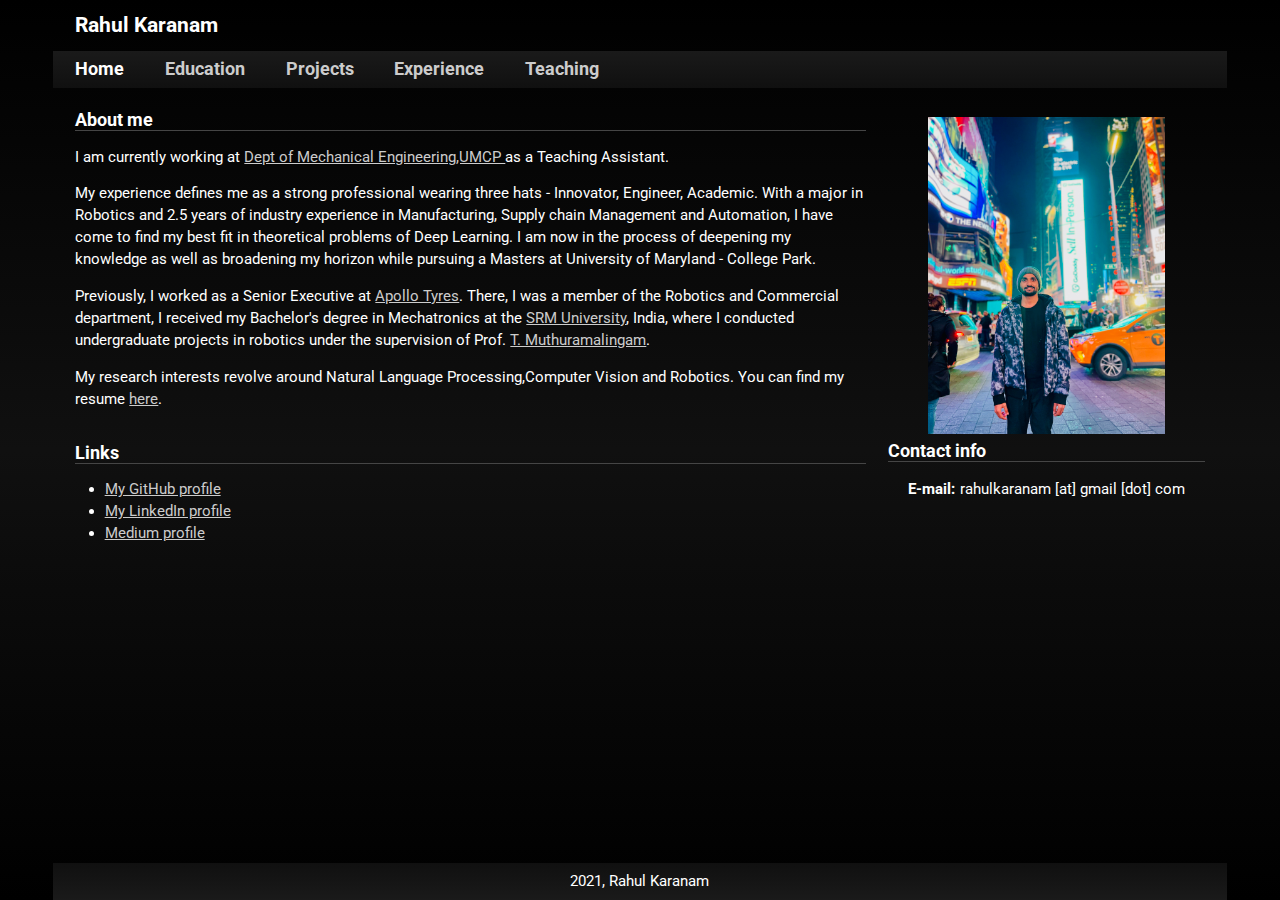
<file: index.html>
<!DOCTYPE html>

<html lang="en-US">

<head>
    <!-- Global site tag (gtag.js) - Google Analytics -->
    <script async src="https://www.googletagmanager.com/gtag/js?id=G-BFEFGHFDP0"></script>
    <script>
        window.dataLayer = window.dataLayer || [];

        function gtag() {
            dataLayer.push(arguments);
        }
        gtag('js', new Date());

        gtag('config', 'G-BFEFGHFDP0');
    </script>
    <meta charset="UTF-8">
    <meta name="description" content="My personal webpage">
    <meta name="keywords" content="point cloud, cilantro, SLAM, 3D reconstruction, 3D vision, perception, registration, non-rigid">
    <meta name="author" content="Rahul Karanam">
    <meta name="viewport" content="width=device-width, initial-scale=1.0">
    <title>Rahul Karanam</title>
    <link href="style/style.css" rel="stylesheet" type="text/css" media="screen" />
    <link rel="stylesheet" href="https://use.fontawesome.com/releases/v5.5.0/css/all.css" integrity="sha384-B4dIYHKNBt8Bc12p+WXckhzcICo0wtJAoU8YZTY5qE0Id1GSseTk6S+L3BlXeVIU" crossorigin="anonymous">
</head>

<body>
    <!-- Google Tag Manager (noscript) -->
    <noscript><iframe src="https://www.googletagmanager.com/ns.html?id=GTM-NN7BJQ4"
height="0" width="0" style="display:none;visibility:hidden"></iframe></noscript>
    <!-- End Google Tag Manager (noscript) -->
    <div id="body_container">
        <script src="generate_header.js"></script>

        <script>
            document.getElementById("index").style.color = "white";
        </script>

        <div id="page">
            <div id="content">
                <div id="about" class="post">
                    <h2 class="title">About me</h2>
                    <div class="entry">
                        <p>
                            I am currently working at <a href="https://enme.umd.edu/">Dept of Mechanical Engineering,UMCP </a> as a Teaching Assistant.
                        </p>
                        <p>
                            My experience defines me as a strong professional wearing three hats - Innovator, Engineer, Academic. With a major in Robotics and 2.5 years of industry experience in Manufacturing, Supply chain Management and Automation, I have come to find my best fit
                            in theoretical problems of Deep Learning. I am now in the process of deepening my knowledge as well as broadening my horizon while pursuing a Masters at University of Maryland - College Park.
                        </p>
                        <p>
                            Previously, I worked as a Senior Executive at <a href="https://corporate.apollotyres.com/">Apollo Tyres</a>. There, I was a member of the Robotics and Commercial department, I received my Bachelor's degree in Mechatronics at
                            the
                            <a href="https://www.srmist.edu.in/engineering/department-of-mechatronics-engineering/about-the-department">SRM University</a>, India, where I conducted undergraduate projects in robotics under the supervision of Prof. <a href="https://www.srmist.edu.in/engineering/mechtronics/faculty/dr-t-muthuramalingam">T. Muthuramalingam</a>.
                        </p>
                        <p>
                            My research interests revolve around Natural Language Processing,Computer Vision and Robotics. You can find my resume <a href="style/Resume_RK.pdf">here</a>.
                        </p>
                    </div>
                </div>
                <div id="links" class="post">
                    <h2 class="title">Links</h2>
                    <div class="entry">
                        <ul>
                            <li><a href="https://github.com/karanamrahul">My GitHub profile</a></li>
                            <li><a href="https://www.linkedin.com/in/rahulkaranam">My LinkedIn profile</a></li>
                            <li><a href="https://rahulkaranam777.medium.com/">Medium profile</a></li>
                        </ul>
                    </div>
                </div>
            </div>
            <!-- end #content -->
            <div id="sidebar">
                <img class="img_w_75 img_float" src="images/me1.jpeg" alt="Me" />
                <div id="contact" class="post">
                    <h2 class="title">Contact info</h2>
                    <div class="entry">
                        <table>
                            <tr>
                                <td><strong>E-mail:</strong></td>
                                <td>rahulkaranam [at] gmail [dot] com</td>
                            </tr>
                        </table>
                        <div id="contact_icons">
                            <a href="style/Resume_RK.pdf">
                                <i class="contact_icon fas fa-file-pdf"></i>
                            </a>
                            <a href="https://github.com/karanamrahul">
                                <i class="contact_icon fab fa-github"></i>
                            </a>
                            <a href="https://www.linkedin.com/in/rahulkaranam">
                                <i class="contact_icon fab fa-linkedin"></i>
                            </a>
                        </div>
                    </div>
                </div>
            </div>
            <!-- end #sidebar -->
            <div class="clear"></div>
        </div>
        <!-- end #page -->

        <script src="generate_footer.js"></script>
    </div>
    <!-- end #body_container -->

</body>

</html>
</file>
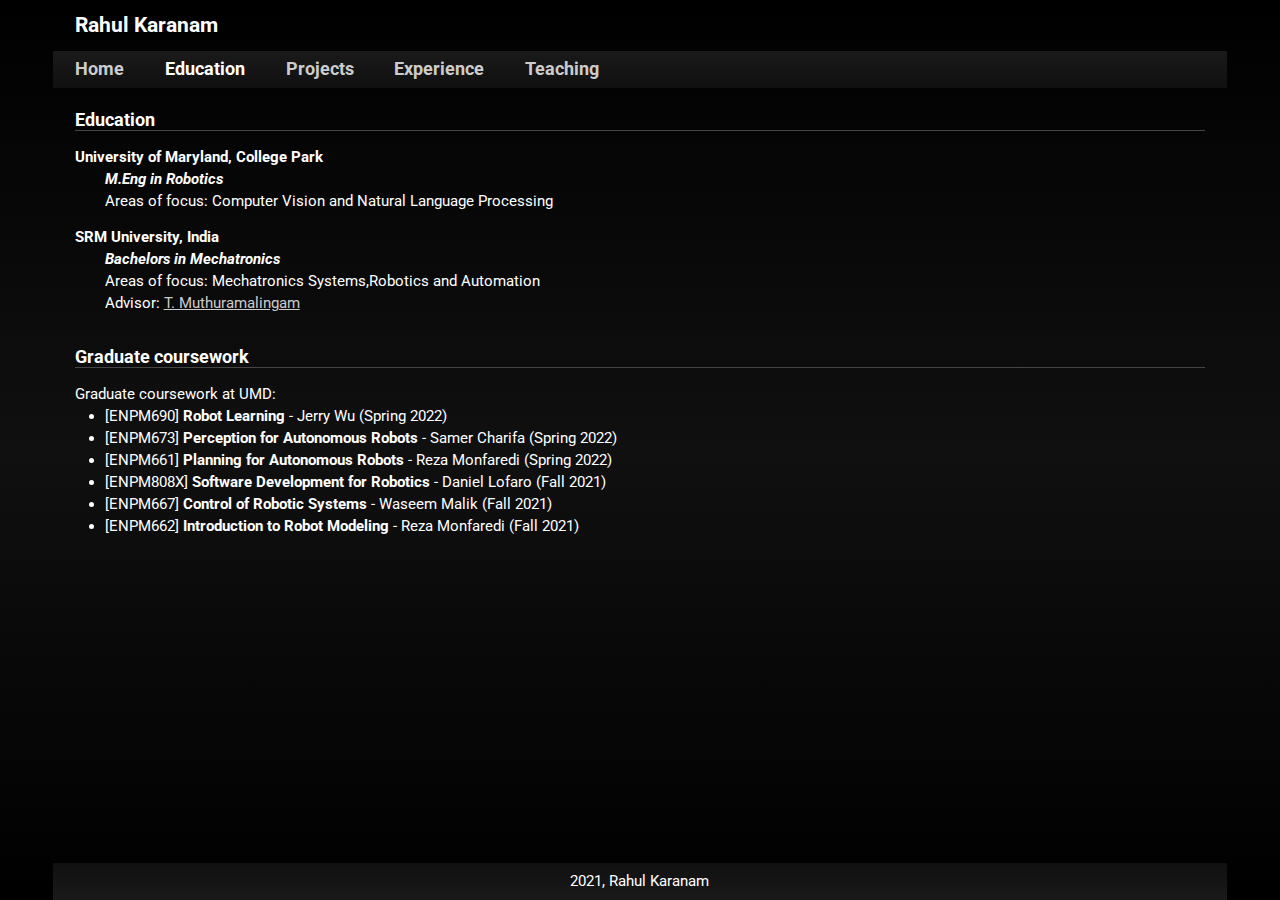
<file: education.html>
<!DOCTYPE html>

<html lang="en-US">

<head>
    <!-- Global site tag (gtag.js) - Google Analytics -->
    <script async src="https://www.googletagmanager.com/gtag/js?id=G-BFEFGHFDP0"></script>
    <script>
        window.dataLayer = window.dataLayer || [];

        function gtag() {
            dataLayer.push(arguments);
        }
        gtag('js', new Date());

        gtag('config', 'G-BFEFGHFDP0');
    </script>
    <meta charset="UTF-8">
    <meta name="description" content="My personal webpage">
    <meta name="keywords" content="point cloud, cilantro, SLAM, 3D reconstruction, 3D vision, perception, registration, non-rigid">
    <meta name="author" content="Rahul Karanam">
    <meta name="viewport" content="width=device-width, initial-scale=1.0">
    <title>Rahul Karanam</title>
    <link href="style/style.css" rel="stylesheet" type="text/css" media="screen" />
    <link rel="stylesheet" href="https://use.fontawesome.com/releases/v5.5.0/css/all.css" integrity="sha384-B4dIYHKNBt8Bc12p+WXckhzcICo0wtJAoU8YZTY5qE0Id1GSseTk6S+L3BlXeVIU" crossorigin="anonymous">
</head>

<body>

    <div id="body_container">
        <script src="generate_header.js"></script>

        <script>
            document.getElementById("education").style.color = "white";
        </script>

        <div id="page">
            <div id="content_full">
                <div id="education" class="post">
                    <h2 class="title">Education</h2>
                    <div class="entry">
                        <p><span class="bold">University of Maryland, College Park</span></p>
                        <p class="indent">
                            <span class="acadtitle">M.Eng in Robotics</span><br/> Areas of focus: Computer Vision and Natural Language Processing
                        </p>
                        <p><span class="bold">SRM University, India</span></p>
                        <p class="indent">
                            <span class="acadtitle">Bachelors in Mechatronics</span><br/> Areas of focus: Mechatronics Systems,Robotics and Automation<br/> Advisor: <a href="https://www.srmist.edu.in/engineering/mechtronics/faculty/dr-t-muthuramalingam">T. Muthuramalingam</a>
                        </p>
                    </div>
                </div>
                <div id="coursework" class="post">
                    <h2 class="title">Graduate coursework</h2>
                    <div class="entry">
                        <p>Graduate coursework at UMD:</p>
                        <ul>
                            <li>[ENPM690] <b>Robot Learning</b> - Jerry Wu (Spring 2022)</li>
                            <li>[ENPM673] <b>Perception for Autonomous Robots</b> - Samer Charifa (Spring 2022)</li>
                            <li>[ENPM661] <b>Planning for Autonomous Robots</b> - Reza Monfaredi (Spring 2022)</li>
                            <li>[ENPM808X] <b>Software Development for Robotics</b> - Daniel Lofaro (Fall 2021)</li>
                            <li>[ENPM667] <b>Control of Robotic Systems</b> - Waseem Malik (Fall 2021)</li>
                            <li>[ENPM662] <b>Introduction to Robot Modeling</b> - Reza Monfaredi (Fall 2021)</li>
                        </ul>
                    </div>
                </div>
            </div>
            <div class="clear"></div>
        </div>
        <!-- end #page -->

        <script src="generate_footer.js"></script>
    </div>
    <!-- end #body_container -->

</body>

</html>
</file>
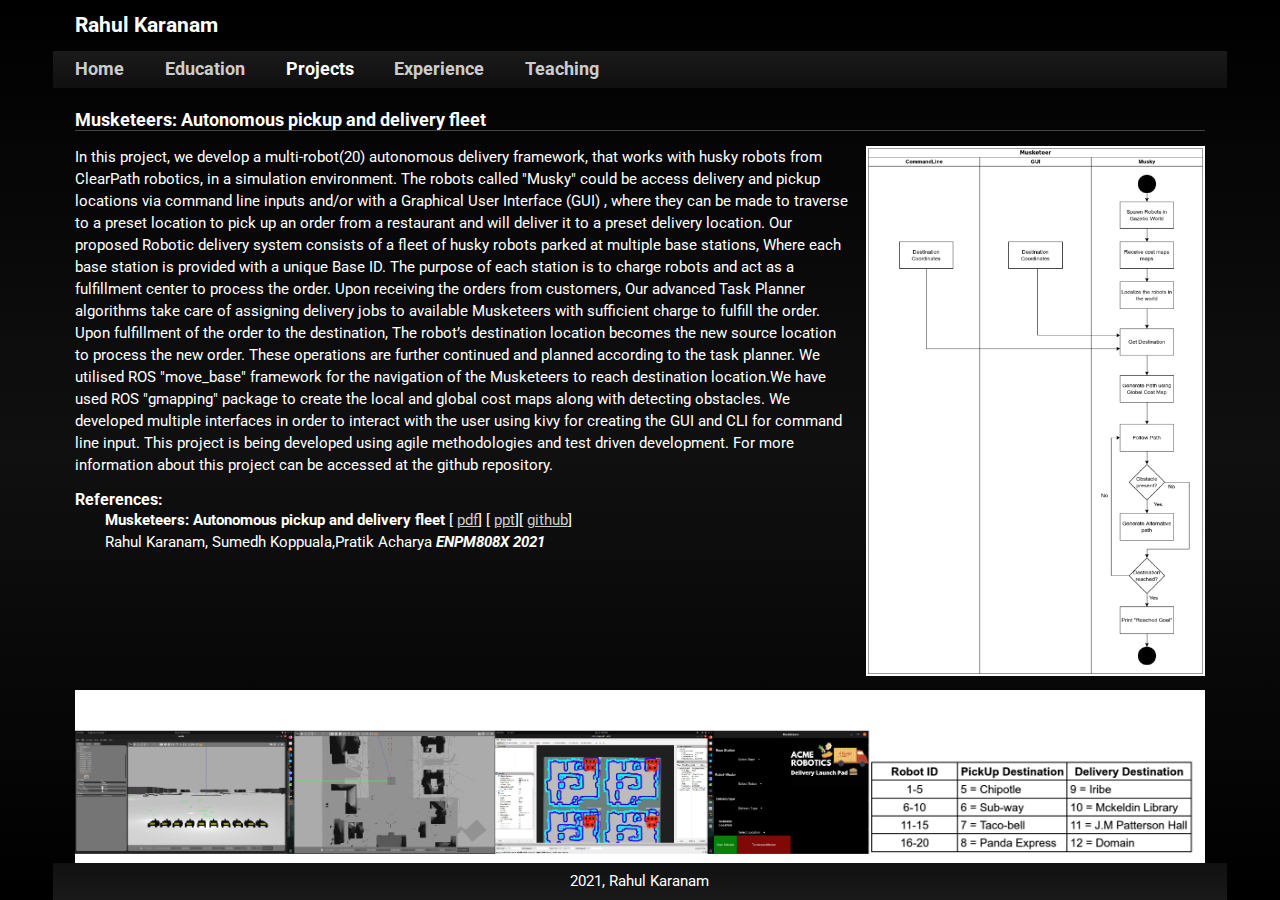
<file: projects.html>
<!DOCTYPE html>

<html lang="en-US">

<head>
    <!-- Global site tag (gtag.js) - Google Analytics -->
    <script async src="https://www.googletagmanager.com/gtag/js?id=G-BFEFGHFDP0"></script>
    <script>
        window.dataLayer = window.dataLayer || [];

        function gtag() {
            dataLayer.push(arguments);
        }
        gtag('js', new Date());

        gtag('config', 'G-BFEFGHFDP0');
    </script>
    <meta charset="UTF-8">
    <meta name="description" content="My personal webpage">
    <meta name="keywords" content="point cloud, cilantro, SLAM, 3D reconstruction, 3D vision, perception, registration, non-rigid">
    <meta name="author" content="Rahul Karanam">
    <meta name="viewport" content="width=device-width, initial-scale=1.0">
    <title>Rahul Karanam</title>
    <link href="style/style.css" rel="stylesheet" type="text/css" media="screen" />
    <link rel="stylesheet" href="https://use.fontawesome.com/releases/v5.5.0/css/all.css" integrity="sha384-B4dIYHKNBt8Bc12p+WXckhzcICo0wtJAoU8YZTY5qE0Id1GSseTk6S+L3BlXeVIU" crossorigin="anonymous">
</head>

<body>

    <div id="body_container">
        <script src="generate_header.js"></script>

        <script>
            document.getElementById("projects").style.color = "white";
        </script>

        <div id="page">
            <div id="content_full">
                <div id="topology_registration" class="post">
                    <h2 class="title">
                        Musketeers: Autonomous pickup and delivery fleet
                    </h2>
                    <div class="entry">
                        <p>
                            <img class="img_w_30 img_float_right" src="images/activity_musky.jpg" alt="Topology-aware registration overview" /> In this project, we develop a multi-robot(20) autonomous delivery framework, that works with husky robots from
                            ClearPath robotics, in a simulation environment. The robots called "Musky" could be access delivery and pickup locations via command line inputs and/or with a Graphical User Interface (GUI) , where they can be made to traverse
                            to a preset location to pick up an order from a restaurant and will deliver it to a preset delivery location. Our proposed Robotic delivery system consists of a fleet of husky robots parked at multiple base stations, Where
                            each base station is provided with a unique Base ID. The purpose of each station is to charge robots and act as a fulfillment center to process the order. Upon receiving the orders from customers, Our advanced Task Planner
                            algorithms take care of assigning delivery jobs to available Musketeers with sufficient charge to fulfill the order. Upon fulfillment of the order to the destination, The robot’s destination location becomes the new source
                            location to process the new order. These operations are further continued and planned according to the task planner. We utilised ROS "move_base" framework for the navigation of the Musketeers to reach destination location.We
                            have used ROS "gmapping" package to create the local and global cost maps along with detecting obstacles. We developed multiple interfaces in order to interact with the user using kivy for creating the GUI and CLI for command
                            line input. This project is being developed using agile methodologies and test driven development. For more information about this project can be accessed at the github repository.
                        </p>
                        <h3>References:</h3>
                        <p class="indent">
                            <span class="bold">Musketeers: Autonomous pickup and delivery fleet</span> [
                            <a href="https://drive.google.com/file/d/1M1FodIeb_yLv4JwdbofX3ztwyTm6bGPM/view?usp=sharing">pdf</a>] [
                            <a href="https://drive.google.com/file/d/1DYCjtVKh_N355wW-lCqWUxPlOrV-pOAf/view?usp=sharing">ppt</a>][
                            <a href="https://github.com/sumedhreddy90/MusketeersDeliveryFramework">github</a>]
                            <br/> Rahul Karanam, Sumedh Koppuala,Pratik Acharya
                            <span class="bolditalics">ENPM808X 2021</span>
                        </p>
                        <p>
                            <img class="img_w_100 img_float" src="images/ll.png" alt="activity diagram" />
                        </p>
                    </div>
                </div>
                <div id="cilantro" class="post">
                    <h2 class="title">
                        <span class="tt">Modelling and Control </span>: Robotics Projects focussed on ROS , Control Systems and Planning.
                    </h2>
                    <div class="entry">
                        <ul>

                            <img class="img_w_50 img_float_right" src="images/1.jpg" alt="Connected component extraction" />

                            <span class="bold">1. KitchenBot:PickPack -</span> Pick Pack which is a 6 axis UR5 robot which can assist restaurants by packaging their food products or helping out in the cooking process.The goal of this project is to design
                            and simulate a six axis robot to assist food packaging and processing used in food industries such as restaurants.

                            <li>
                                <span class="bold">Tech Stack:</span> We used Move it for planning our UR5 robot to perform the pick and place operations. Validation of the forward and inverse kinematics was done using sympy and KDL (C++ Package).UR5
                                Robot Specifications: We have chosen UR5 ( Universal Robots ) robotic arm to perform pick-and place tasks. The base of the 6-axis UR5 robot is clamped on to the above mentioned robot base. The commands were given using
                                Moveit group interface (C++) to the robot. Using the OMPL Planner we have planned the trajectory of the robot given the destination pose.PID controller was implemented to control the joints and visualization of the sensor
                                data was done using RQT and Rviz. Please refer to the below report and github for more information.



                                <!--                             <br>
                            <img class = "img_w_50 img_float" src="images/conn_comp.png" alt="Connected component extraction"/> -->
                            </li>
                            <h3>References:</h3>
                            <p class="indent">
                                <span class="bold">KitchenBot:PickPack</span> [
                                <a href="style/662_Final_Project2.pdf">pdf</a>] [
                                <a href="https://docs.google.com/presentation/d/1Uum-nZE70OGvvWTYOP9OPSmbYIG5R9U_QYHPMrI73R0/edit?usp=sharing">ppt</a>][
                                <a href="https://github.com/karanamrahul/KitchenRobot">github</a>]
                                <br/> Rahul Karanam, Sumedh Koppuala
                                <span class="bolditalics">ENPM662 2021</span>
                            </p>

                            <span class="bold">2. Inverse Kinematics Solver for 6 DOF manipulator:</span> This API will be used for Solving Inverse Kinematics of robot manipulator. It is currently used for only manipulators having six degree of freedom.
                            The input coordinates [X,Y,Z] are send as an input to the IK solver to get the output_joint_angles. We have created the FK solver in order to check for robot arm constraints are in the bias range or not. We use FK_solver in
                            order to check for the output_bias and to cancel out singularities of the robot arm. This software will compute the trajectory when you input your desired location which will return a vector of all the joint angles for the
                            robot. We simulate our trajectory using matplotlib for all the output coordinates covered till the desired location. This IK solver can be integrated with any six degree of robot manipulator.
                            <br>
                            <h3>References:</h3>
                            <p class="indent">
                                <span class="bold">Inverse Kinematics Solver for 6 DOF manipulator</span> [
                                <a href="style/IK_solver_doxygen_document.pdf">pdf</a>] [
                                <a href="style/Class_Diagram_V_3.png">UML</a>][
                                <a href="https://github.com/karanamrahul/ENPM808X_Midterm_Manipulator_IKSolver">github</a>]
                                <br/> Rahul Karanam, Sumedh Koppula ,
                                <span class="bolditalics">ENPM808X 2021</span>
                            </p>



                            <!-- <span class="bold">Geometric registration:</span> multiple generic ICP instances for <span class="italics">rigid</span> and <span class="italics">non-rigid</span> (by means of a robustly regularized, locally rigid warp field) point set registration under a flexible combined point-to-point and point-to-plane metric data term that support custom correspondence search methods (a generic, arbitrary feature space kd-tree based one, as well as a fast projective association based one for the 3D case are provided) -->
                            <span class="bold">3. Design and Simulate a LQR and LQG controller for double inverted pendulum:</span> Implementation of LQR and LQG controller in Matlab for controlling a crane with two suspended pendulums.
                            <br>

                            <!-- <br>
                            <img class = "img_w_50 img_float" src="images/fusion.png" alt="Point fusion based reconstruction"/> -->

                            <h3>References:</h3>
                            <p class="indent">
                                <span class="bold"> Design and Simulate a LQR and LQG controller for double inverted pendulum</span> [
                                <a href="style/ENPM667_Final_Project.pdf">report</a>][
                                <a href="https://github.com/karanamrahul/Control-of-Double-pendulum-using-LQR-and-LQG">github</a>]
                                <br/> Rahul Karanam, Pratik Acharya ,
                                <span class="bolditalics">ENPM667 2021</span>
                            </p>

                            <span class="bold">4. Double Q-PID:</span> Control of mobile robots using Double Q-PID algorithm.

                            <li>
                                This project is the implementation of the paper by Ignacio Carlucho on "Double Q-learning algorithm for mobile robot control". An expert agent- based system, based on a reinforcement learning agent, for self-adapting multiple low-level PID controllers
                                in mobile robots. We are demonstrating our implementation by using husky and hector quadrotor. We have presented a technical report on this paper which you can find it below.
                            </li>
                            <img class="img_w_100 img_float" src="images/kk.png" alt="Non-rigid point cloud registration" />
                            <h3>References:</h3>
                            <p class="indent">
                                <span class="bold">Double Q-PID algorithm for mobile robot control</span> [
                                <a href="https://www.sciencedirect.com/science/article/pii/S0957417419304749">pdf</a>] [
                                <a href="style/DoubleQPID_report.pdf">report</a>][
                                <a href="https://github.com/karanamrahul/DoubleQPID-Algorithm">github</a>]
                                <br/> Rahul Karanam, Sumedh Koppula ,
                                <span class="bolditalics">ENPM667 2021</span>
                            </p>

                        </ul>

                    </div>
                </div>
                <div id="box_detection_fitting" class="post">
                    <h2 class="title">
                        Deep Learning
                    </h2>
                    <h3>Text2Py: A transformer based model which generates python snippets given natural language ( English ) as input with proper white space indentations.</h3>
                    <div class="entry">
                        <p>
                            Generating Machine code from Human Languages is a challenging problem. In this project I have used Neural Transformer to generate Python Source Code from a given English Description. I have used a custom dataset where each record starts with English Description
                            line starting with # character followed by python code. The dataset is available in link below:We develop a pipeline for creating different tokenizer for english and python's indentations. After the preprocessing of the dataset
                            , it is then divided into question-answers pairs (English and Python code). We used a encoder-decoder architecture based transformer which uses a special type of attention mechanism called self-attention.The word embeddings
                            of the input sequence are computed simultaneously along with positional encoding to get the positional information.The encoder takes the english words, create embeddings (pre-trained Glove embedding is used) and then pass through
                            all the encoder transformer layers to get the encoded output which is passed to decoder.For Decoder, the standard architecture is modified to include Output Type as one of input. So, inputs used are [ Output Python Token ,
                            Output Python Token Type , Position] , the embedding are created for all these three and then passed through masked multihead attention and Layer normalization layers, which is then combined with encoder output and passed through
                            the multihead attention layers and layer normalization layers followed by Feed Forward layer and then softmax is applied to get the final output.I have used Adam optimizer and cross-entropy loss to measure the performance.This
                            is our best score ( BLEU ) after training for several epochs -| Test Loss: 0.125 | Test PPL: 1.133 |.
                        </p>



                        <h3>Source code:</h3>
                        <p class="indent">
                            Text2Py python code generator is available <a href="https://github.com/karanamrahul/Natural-Language-Processing-Projects/tree/main/Text2Py">here</a>.
                        </p>
                        <h3>Dataset:</h3>
                        <p class="indent">
                            A customized dataset of 4600+ examples of English Text to Python is available <a href="https://github.com/karanamrahul/Natural-Language-Processing-Projects/tree/main/Text2Py/Dataset">here</a>.
                        </p>
                        <h3>References:</h3>
                        <p class="indent">
                            <span class="bold">Text2Py: A transformer based model which generates python snippets given natural language as input</span> [
                            <a href="https://rahulkaranam777.medium.com/transformers-rising-from-the-ashes-of-rnn-lstm-35619d1a1bf6">blog</a>] [
                            <a href="style/Rahul Karanam END Phase 1 Completion Certificate.pdf">course</a>]
                            <br/> Rahul Karanam
                            <span class="bolditalics">END 2021</span>
                        </p>
                        <br>
                        <img class="img_w_100 img_float" src="images/Untitled design(1).png" alt="Non-rigid point cloud registration" />

                    </div>
                    <h3>Autonomous RC car using raspberry Pi3.</h3>
                    <div class="entry">
                        <p>
                            <img class="img_w_30 img_float_right" src="images/back.jpg" alt="Topology-aware registration overview" />A scaled down version of a self-driving car is being built using neural networks. • This system uses l293d for controlling
                            the motors, Pi camera for taking photos and providing inputs to the neural network. • Trained the model using a supervised learning algorithm to learn the optimized steering angle with two hidden layers. • Ultrasonic sensors
                            are used for obstacle avoidance; Raspberry pi is used as a server to take the inputs and predict the outcome after training through a neural network. • We use Opencv to optimize the weights by backpropagating the gradients.
                            Once we get the optimized weights, we can apply it to the model then the car can run autonomously.
                        </p>
                        <h3>References:</h3>
                        <p class="indent">
                            <span class="bold">Autonomous RC Car : A scaled down version of a self-driving car.</span> [
                            <a href="https://drive.google.com/drive/folders/1CSSRRHRLXUHUOWioqCUynzdXFRYdjhv6?usp=sharing">photos</a>]
                            <br/> Rahul Karanam
                            <span class="bolditalics">CITD 2017</span>
                            <br>
                            <img class="img_w_30 img_float" src="images/front.jpg" style="transform:rotate(270deg);" alt="Non-rigid point cloud registration" />
                        </p>
                    </div>
                </div>
                <div id="spatial_relations" class="post">
                    <h2 class="title">
                        Undergraduate Capstone : Design and Development of Unmanned Ground Vehicle for Surveillance
                    </h2>
                    <div class="entry">
                        <p>
                            <img class="img_w_30 img_float_right" src="images/assem.png" alt="Spatial relations grounding" /> A four-articulated legged UGV with 3 DOF Pan tilt camera used for surveillance in a remote area. The Vehicle has four articulated
                            legs which can operate on any terrain, can climb stairs and a 3 DOF Pan tilt camera used for visual support and can carry payload using the robotic arm from a shorter distance. It is controlled through a wireless joystick which
                            is attached with an in-built display for visual scope. The Project can be further developed by collaborating with drones for vision and path guidance to access inaccessible terrain and environments.
                        </p>
                        <h3>References:</h3>
                        <p class="indent">
                            <span class="bold">Design and Development of Unmanned Ground Vehicle for Surveillance</span> [
                            <a href="https://drive.google.com/drive/folders/1bOeYJUD8o37_FYGV_K5lmIe7avK6pzT0?usp=sharing">photos</a>] [
                            <a href="https://drive.google.com/file/d/1NW33QJsJzZh9uiFDgCmtf4_YZgftkxvo/view?usp=sharing">demo</a>]
                            <br/> Rahul Karanam, T.Muthuramalingam
                            <span class="bolditalics">SRM  2018</span>
                        </p>
                        <p>
                            <img class="img_w_100 img_float" src="images/ugv5.jpg" alt="Spatial relations tracking" />
                        </p>
                    </div>
                </div>
            </div>
            <div class="clear"></div>
        </div>
        <!-- end #page -->

        <script src="generate_footer.js"></script>
    </div>
    <!-- end #body_container -->

</body>

</html>
</file>
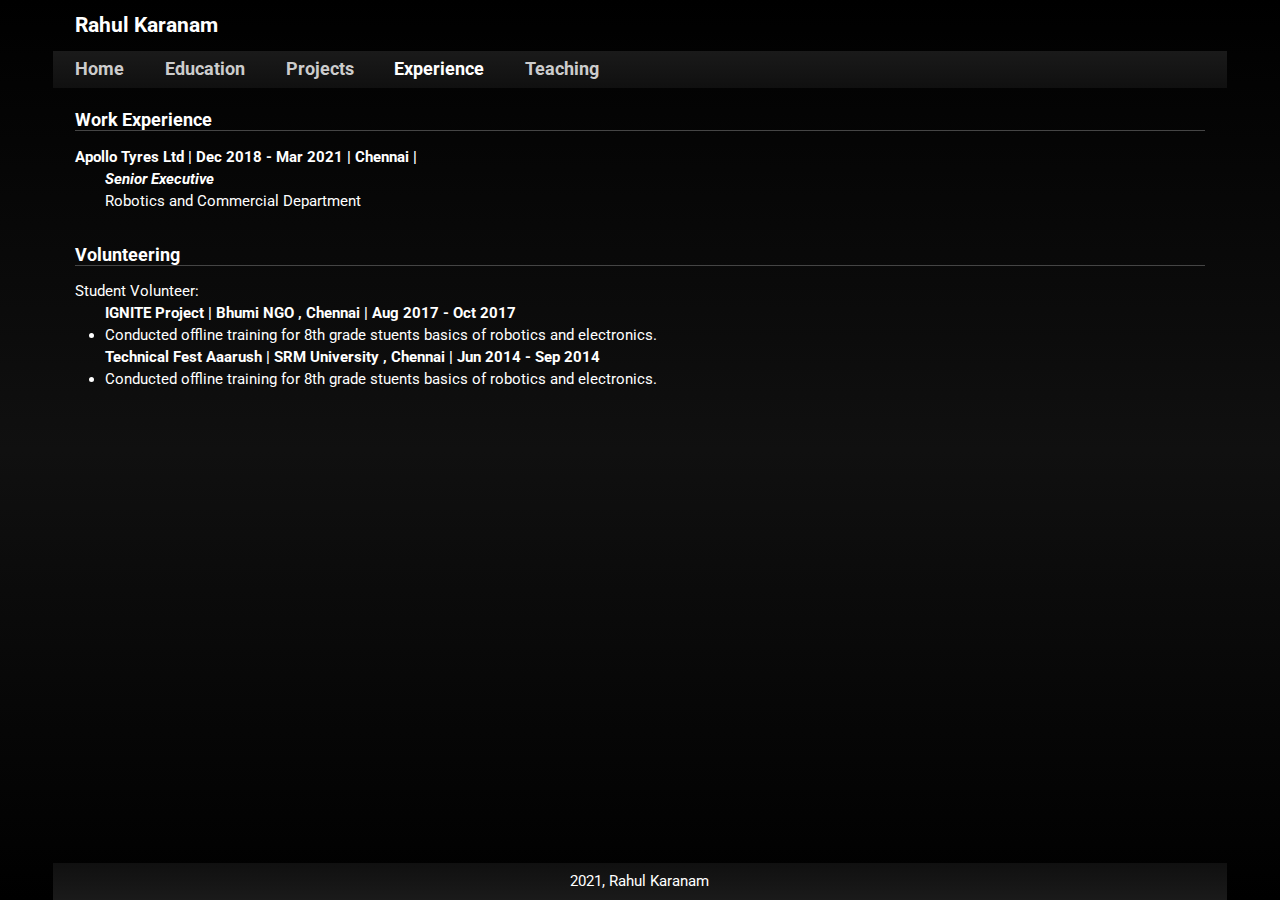
<file: publications.html>
<!DOCTYPE html>

<html lang="en-US">

<head>
    <!-- Global site tag (gtag.js) - Google Analytics -->
    <script async src="https://www.googletagmanager.com/gtag/js?id=G-BFEFGHFDP0"></script>
    <script>
        window.dataLayer = window.dataLayer || [];

        function gtag() {
            dataLayer.push(arguments);
        }
        gtag('js', new Date());

        gtag('config', 'G-BFEFGHFDP0');
    </script>
    <meta charset="UTF-8">
    <meta name="description" content="My personal webpage">
    <meta name="keywords" content="point cloud, cilantro, SLAM, 3D reconstruction, 3D vision, perception, registration, non-rigid">
    <meta name="author" content="Rahul Karanam">
    <meta name="viewport" content="width=device-width, initial-scale=1.0">
    <title>Rahul Karanam</title>
    <link href="style/style.css" rel="stylesheet" type="text/css" media="screen" />
    <link rel="stylesheet" href="https://use.fontawesome.com/releases/v5.5.0/css/all.css" integrity="sha384-B4dIYHKNBt8Bc12p+WXckhzcICo0wtJAoU8YZTY5qE0Id1GSseTk6S+L3BlXeVIU" crossorigin="anonymous">
</head>

<body>

    <div id="body_container">
        <script src="generate_header.js"></script>

        <script>
            document.getElementById("publications").style.color = "white";
        </script>

        <div id="page">
            <div id="content_full">
                <div id="publication" class="post">
                    <h2 class="title">Work Experience</h2>
                    <div class="entry">
                        <p><span class="bold">Apollo Tyres Ltd | Dec 2018 - Mar 2021 | Chennai |</span></p>
                        <p class="indent">
                            <span class="acadtitle">Senior Executive</span><br/> Robotics and Commercial Department
                        </p>
                        <!-- <li>Developed 30+ PowerBI reports with multiple dashboards and stories to effectively express budget KPI’s and forecasts that support strategic and operational decision making.</li>

                        <li>Wrote python scripts to automate reports for ongoing projects, bringing the workforce hours down by 38%. </li>
                        <li>Spearheaded the advanced insights initiative for more robust system state monitoring via tools on robots and other automation equipment software in Packaging Business unit reducing the downtime by 25%. </li>
                        <li>Collaborated with cross-functional teams to emphasise should-cost pricing model, using predictive modelling and strategizing, leading to a 35% increase in savings per quarter. </li>
                        <li> Streamlined the navigation flow of the sensor data from the palletizing robots, magnifying the traffic from the SQL servers and reducing the number of misdirected links by 40%. </li>
                        <li>Collaborated across solutions engineering, automation,quality and product development team to productize in-house end of line material handling systems, robotics and MES solutions.</li>
                        <li> Programed 3D Simulations for robotic pick & place, palletizing, de-palletizing, conveyor networks using industrial robots (Kuka, AB, 6-axis serial) and automatic storage and retrieval systems .</li> -->
                        <!-- 
                        <p><span class="bold">Great Game India | Jan 2018 - Jun 2018 | Hyderabad , India |</span></p>
                        <p class="indent">
                            <span class="acadtitle">Research Analyst Intern</span>
                        </p>
                        <li>Research political subjects such as foreign relations and political ideologies.
                        </li>

                        <li>Present research results by writing reports, giving presentations and publishing articles.
                        </li>
                        <li>Analyzed the business model of the company and devised new methods for revenue generation resulting in 15\% raise
                        </li>

                        <p><span class="bold">Central Institute of Tools and Design | Jun 2017 - Jul 2017 | Hyderabad, India |</span></p>
                        <p class="indent">
                            <span class="acadtitle">Engineering Intern</span>
                        </p>
                        <li>Developed and built a scaled down version of an autonomous car. Trained the model using a supervised machine learning algorithm to learn the optimized steering angle with two hidden layers.

                        </li>

                        <li>Cost function was optimized using the L-BFGS-B algorithm.

                        </li>
                        <li>Languages/Technologies: Python, OpenCV, Raspberry Pi 3, Pygame, Ultrasonic Sensor. -->

                        </li>
                    </div>
                </div>
                <div id="coursework" class="post">
                    <h2 class="title">Volunteering</h2>
                    <div class="entry">
                        <p>Student Volunteer:</p>
                        <ul>
                            <b>IGNITE Project | Bhumi NGO , Chennai | Aug 2017 - Oct 2017</b>
                            <li>Conducted offline training for 8th grade stuents basics of robotics and electronics.</li>
                            <b>Technical Fest Aaarush | SRM University , Chennai | Jun 2014 - Sep 2014 </b>
                            <li>Conducted offline training for 8th grade stuents basics of robotics and electronics.</li>

                        </ul>
                    </div>
                </div>
            </div>
            <div class="clear"></div>
        </div>
        <!-- end #page -->

        <script src="generate_footer.js"></script>
    </div>
    <!-- end #body_container -->

</body>

</html>
</file>
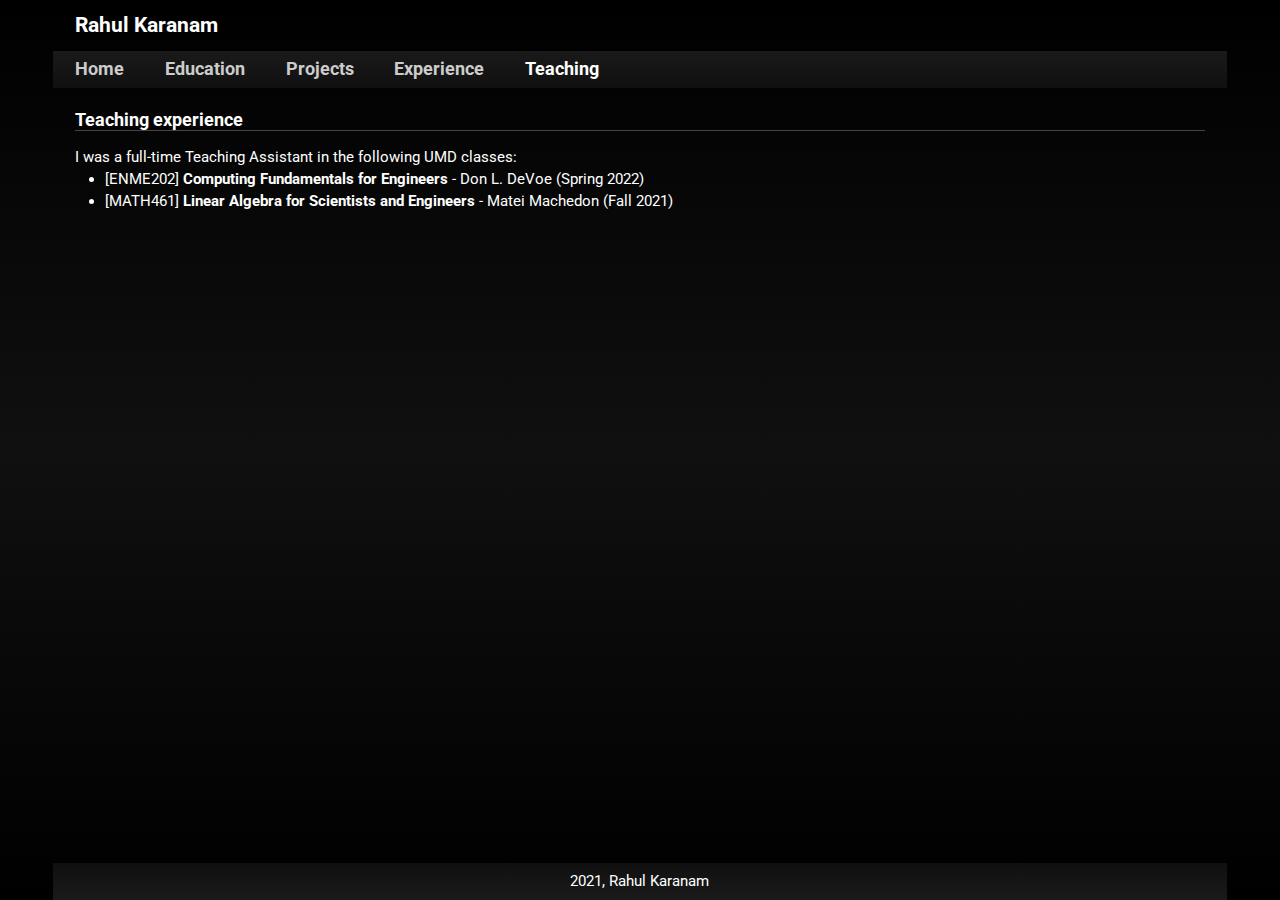
<file: teaching.html>
<!DOCTYPE html>

<html lang="en-US">

<head>
    <!-- Global site tag (gtag.js) - Google Analytics -->
    <script async src="https://www.googletagmanager.com/gtag/js?id=G-BFEFGHFDP0"></script>
    <script>
        window.dataLayer = window.dataLayer || [];

        function gtag() {
            dataLayer.push(arguments);
        }
        gtag('js', new Date());

        gtag('config', 'G-BFEFGHFDP0');
    </script>
    <meta charset="UTF-8">
    <meta name="description" content="My personal webpage">
    <meta name="keywords" content="point cloud, cilantro, SLAM, 3D reconstruction, 3D vision, perception, registration, non-rigid">
    <meta name="author" content="Rahul Karanam">
    <meta name="viewport" content="width=device-width, initial-scale=1.0">
    <title>Rahul Karanam</title>
    <link href="style/style.css" rel="stylesheet" type="text/css" media="screen" />
    <link rel="stylesheet" href="https://use.fontawesome.com/releases/v5.5.0/css/all.css" integrity="sha384-B4dIYHKNBt8Bc12p+WXckhzcICo0wtJAoU8YZTY5qE0Id1GSseTk6S+L3BlXeVIU" crossorigin="anonymous">
</head>

<body>

    <div id="body_container">
        <script src="generate_header.js"></script>

        <script>
            document.getElementById("teaching").style.color = "white";
        </script>

        <div id="page">
            <div id="content_full">
                <div id="teaching" class="post">
                    <h2 class="title">Teaching experience</h2>
                    <div class="entry">
                        <p>I was a full-time Teaching Assistant in the following UMD classes:</p>
                        <ul>
                            <li>[ENME202] <b>Computing Fundamentals for Engineers</b> - Don L. DeVoe (Spring 2022)</li>
                            <li>[MATH461] <b>Linear Algebra for Scientists and Engineers</b> - Matei Machedon (Fall 2021)</li>
                        </ul>
                    </div>
                </div>
            </div>
            <div class="clear"></div>
        </div>
        <!-- end #page -->

        <script src="generate_footer.js"></script>
    </div>
    <!-- end #body_container -->

</body>

</html>
</file>
<file: style/style.css>
/*
Design by Free CSS Templates
http://www.freecsstemplates.org
Released for free under a Creative Commons Attribution 2.5 License
*/

@import url('https://fonts.googleapis.com/css?family=Roboto+Mono:400,400i,700,700i|Roboto:400,400i,700,700i');

* {
    margin: 0;
    padding: 0;
    font-size: 11pt;
}

body {
    background-color: black;
    background-image: linear-gradient(black, #101010, black);
    font-family: 'Roboto', sans-serif;
    color: #FFFFFF;
    min-width: 40rem;
}

h1 {
    font-size: 1.4rem;
}

h2 {
    font-size: 1.2rem;
}

h3 {
    font-size: 1.1rem;
}

p {
    line-height: 150%;
}

* ~ p {
    margin-top: 1.0rem;
}

* ~ h3 {
    margin-top: 1.0rem;
}

ul, ol {
    line-height: 150%;
}

ul, ol {
    margin-left: 2rem;
}

blockquote {
    margin-left: 3rem;
    margin-right: 3rem;
}

a {
    color: #CCCCCC;
}

a:hover {
    text-decoration: underline;
    color: #FFFFFF;
}

hr {
    display: none;
}

table {
    margin: auto;
}

td {
    padding: 0.1rem;
}

tr > td:first-child {
    text-align: right;
    vertical-align: text-top;
}

/* Body container */

#body_container {
    max-width: 80rem;
    margin: 0 auto;
    height: 100vh;
    position: relative;
}

/* Header */

#header {
    height: 3.5rem;
    margin: 0 auto;
}

#header h1, #header h2 {
    margin: 0;
    color: #FFFFFF;
}

#header h1 {
    line-height: 3.5rem;
    padding-left: 1.5rem;
    font-size: 1.4rem;
}

#header a {
    text-decoration: none;
    color: #FFFFFF;
    font-size: 100%;
}

/* Menu */

#menu {
    height: 2.5rem;
    margin: 0 auto;
    background-color: black;
    background-image: linear-gradient(#1A1A1A, #101010);
}

#menu ul {
    margin: 0;
    list-style: none;
}

#menu li {
    /*float: left;*/
    display: inline;
    padding-left: 1.5rem;
    padding-right: 1rem;
}

#menu a {
    line-height: 2.5rem;
    text-decoration: none;
    font-size: 1.2rem;
    font-weight: bold;
}

#menu a:hover {
    text-decoration: underline;
}

/* Page */

#page {
    margin: 0 auto;
    padding: 1.5rem;
    height: calc(100vh - 11.5rem);
    overflow-y: auto;
}

/* Content */

#content {
    width: 70%;
    float: left;
}

/*#content_full {
    height: calc(100vh - 15em);
}*/

.post {
    margin-bottom: 1.25rem;
}

.post .title {
    border-bottom: 0.1rem solid #454545;
}

.post .title a {
    text-decoration: none;
}

.post .entry {
    padding: 1rem 0;
    /*padding: 1rem;*/
}

/* Sidebar */

#sidebar {
    width: 28%;
    float: right;
}

/* Footer */

#footer {
    width: 100%;
    height: 2.5rem;
    margin: 0 auto;
    background-color: black;
    background-image: linear-gradient(#101010, #1A1A1A);
    position: absolute;
    bottom: 0;
}

#footer p {
    margin: 0;
    line-height: 2.5rem;
    text-align: center;
}

/* Misc */

#contact_icons {
    text-align: center;
}

#contact_icons a {
    text-decoration: none;
}

.contact_icon {
    font-size: 2rem;
    margin: 1rem 0.5em;
}

.clear {
    clear: both;
}

.img_float {
    display: block;
    margin: auto;
    /*margin-bottom: 1rem;*/
    margin-top: 0.5rem;
    margin-bottom: 0.5rem;
}

.img_float_right {
    display: block;
    float: right;
    margin: auto;
    margin-left: 1rem;
    margin-bottom: 1rem;
}

.img_float_left {
    display: block;
    float: left;
    margin: auto;
    margin-right: 1rem;
    margin-bottom: 1rem;
}

.indent {
    margin-top: 0;
    padding-left: 2rem;
}

.acadtitle {
    font-style: italic;
    font-weight: bold;
}

.bold {
    font-weight: bold;
}

.italics {
    font-style: italic;
}

.bolditalics {
    font-weight: bold;
    font-style: italic;
}

.tt {
    font-family: 'Roboto Mono', monospace;
    font-size: 100%;
}

.img_w_12_5 {
    width: 12.5%;
    height: auto;
}

.img_w_20 {
    width: 20%;
    height: auto;
}

.img_w_25 {
    width: 25%;
    height: auto;
}

.img_w_30 {
    width: 30%;
    height: auto;
}

.img_w_40 {
    width: 40%;
    height: auto;
}

.img_w_50 {
    width: 50%;
    height: auto;
}

.img_w_75 {
    width: 75%;
    height: auto;
}

.img_w_100 {
    width: 100%;
    height: auto;
}
</file>
